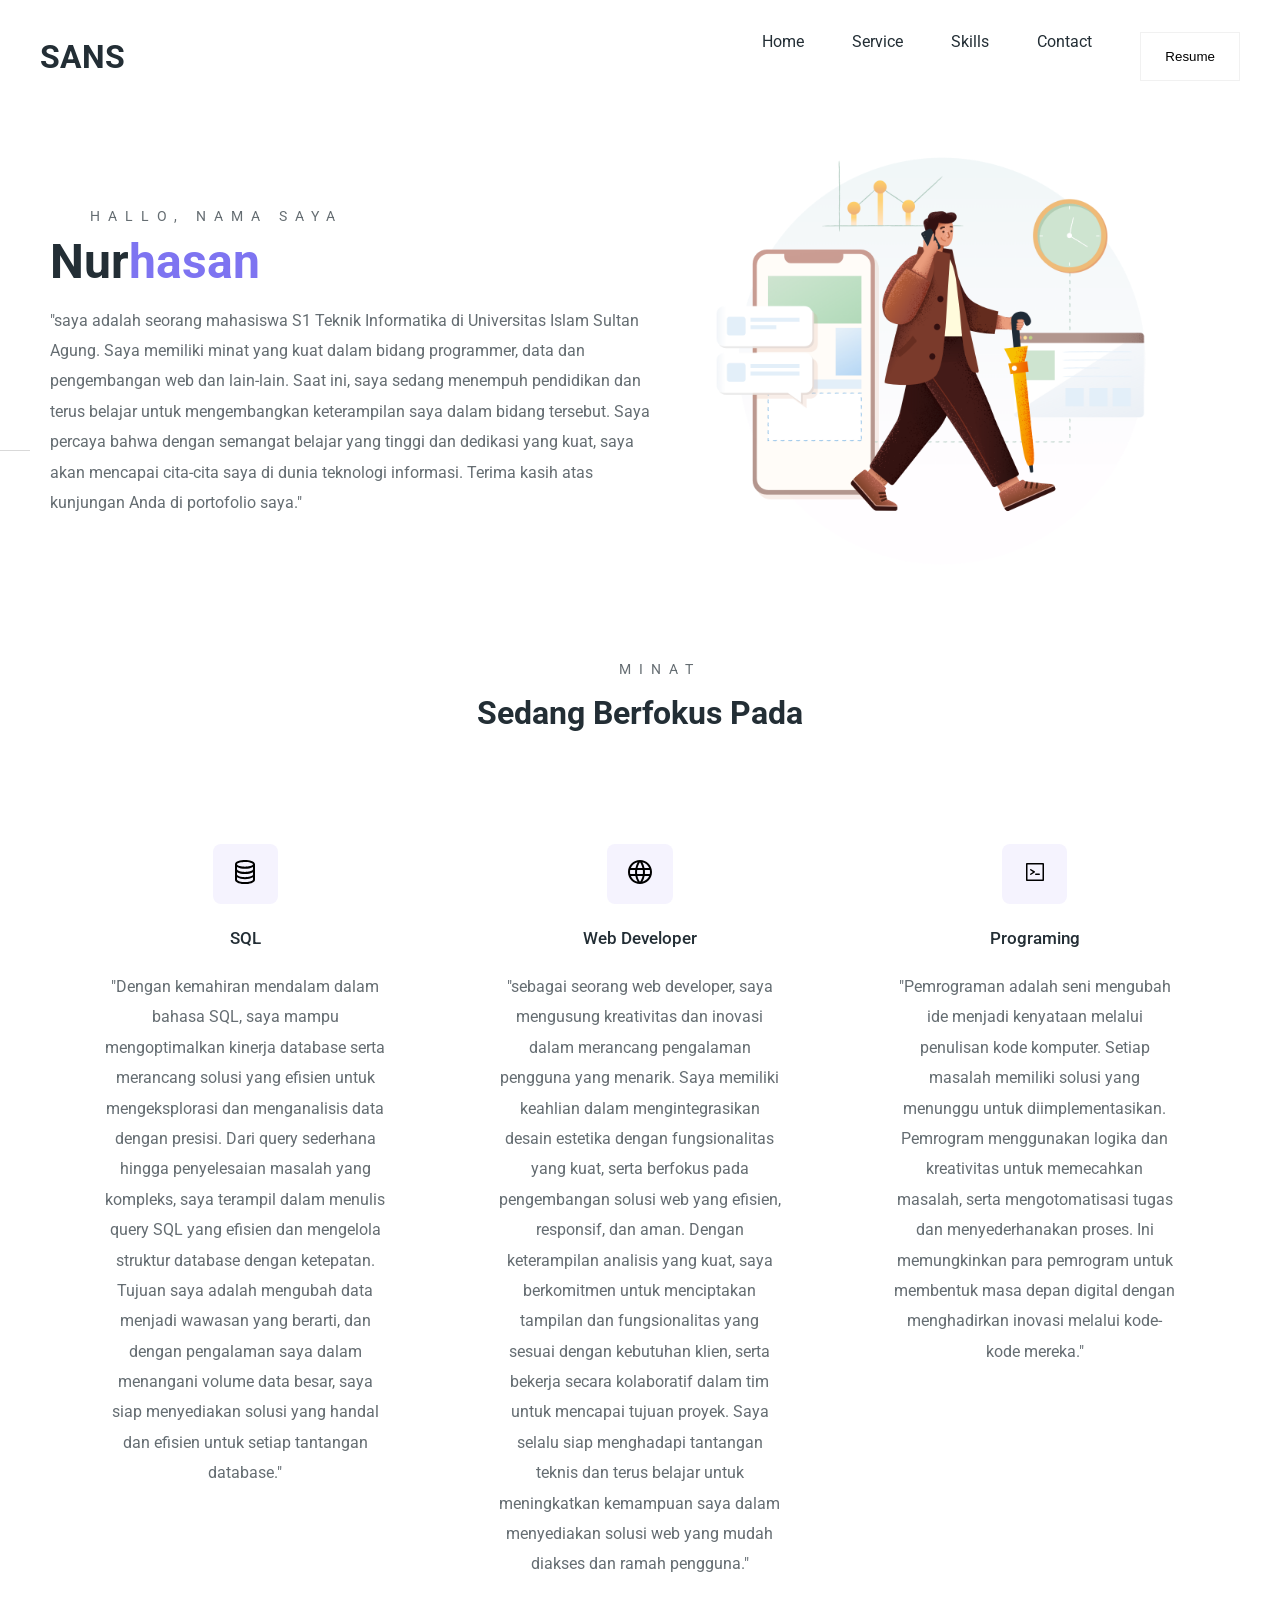
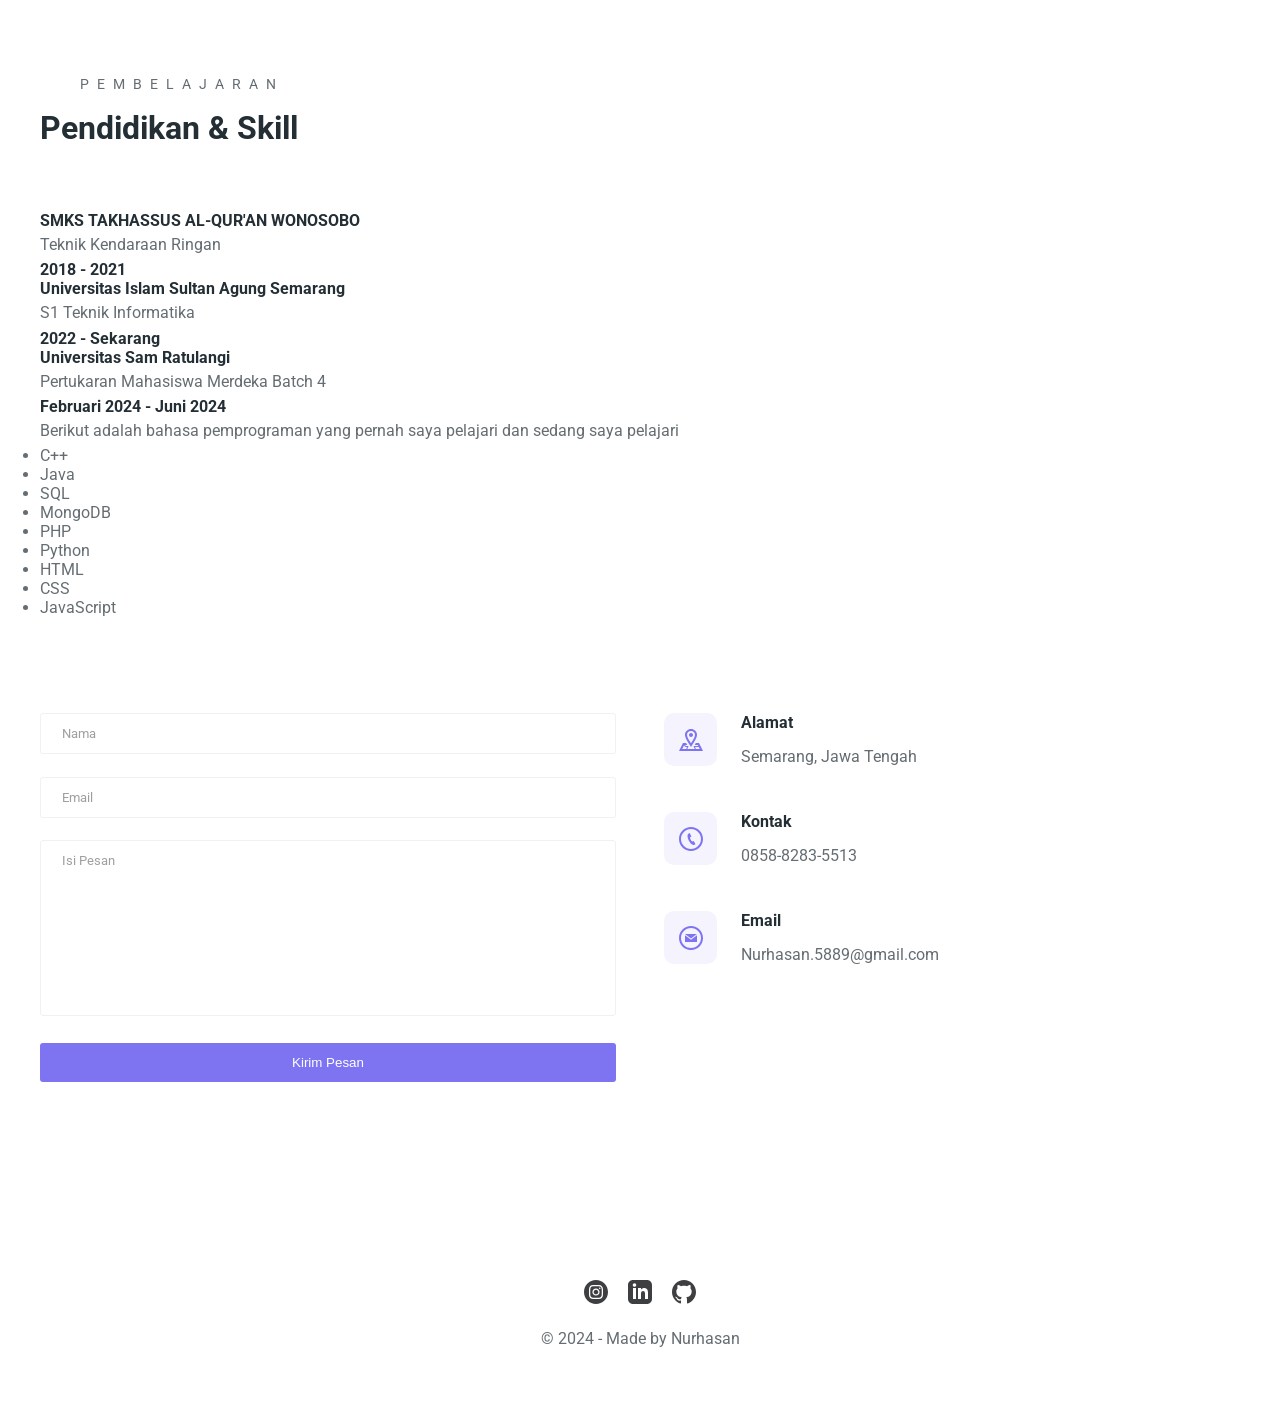
<file: index.html>
<!DOCTYPE html>
<html lang="en">
  <head>
    <meta charset="UTF-8" />
    <!--untuk standarisasi moderen -->
    <meta http-equiv="X-UA-Compatible" content="IE=edge" />
    <!-- -->
    <meta name="viewport" content="width=device-width, initial-scale=1.0" />
    <title>Nurhasan</title>
    <link rel="stylesheet" href="style/style.css" />
    <link rel="stylesheet" href="style/responsive.css">
  </head>
  <body>
    <!-- Header -->
    <header>
      <div class="main-container">
        <div class="nav">
          <div class="logo">
            <a href="/">SANS</a>
          </div>
          <nav>
            <ul>
              <li><a href="#home">Home</a></li>
              <li><a href="#Services">Service</a></li>
              <!-- <li><a href="#portofolios">Portofolio</a></li> -->
              <li><a href="#skills">Skills</a></li>
              <li><a href="#contact">Contact</a></li>
              <li>
                <a href="/images/CV_Nurhasan_New.pdf" target="_blank">
                  <button class="btn">Resume</button>
                </a>
              </li>
            </ul>
          </nav>

          <div class="burger">
            <div class="line-1"></div>
            <div class="line-2"></div>
            <div class="line-3"></div>
          </div>
        </div>
      </div>
    </header>

    <div>
      <section id="hero">
        <div class="hero-left">
          <h3 class="pre-title">Hallo, Nama Saya</h3>
          <h1 class="hero-name">Nur<span>hasan</span></h1>
          <p>
            "saya adalah seorang mahasiswa S1 Teknik Informatika di Universitas Islam Sultan Agung. 
            Saya memiliki minat yang kuat dalam bidang programmer, data dan pengembangan web dan lain-lain. Saat ini, 
            saya sedang menempuh pendidikan dan terus belajar untuk mengembangkan keterampilan saya dalam bidang tersebut. 
            Saya percaya bahwa dengan semangat belajar yang tinggi dan dedikasi yang kuat, saya akan mencapai cita-cita saya di dunia teknologi informasi. 
            Terima kasih atas kunjungan Anda di portofolio saya."
          </p>
        </div>
        <div class="hero-right">
          <img class="hero11" src="images/hero.png" alt="Person Standing" />
        </div>
      </section>
    </div>

    <!-- End of Header -->

    <!-- services -->
    <section id="Services">
      <div class="services main-container">
        <h3 class="pre-title">Minat</h3>
        <h1 class="section-title services-title">Sedang Berfokus Pada</h1>

        <div class="grid-3">
          <!-- Services pertama -->
          <div class="services">
            <div class="services-icon">
              <svg
                xmlns="http://www.w3.org/2000/svg"
                width="24"
                height="24"
                viewBox="0 0 24 24"
              >
                <path
                  d="M12.008 0c-4.225 0-10.008 1.001-10.008 4.361v15.277c0 3.362 6.209 4.362 
                10.008 4.362 3.783 0 9.992-1.001 9.992-4.361v-15.278c0-3.361-5.965-4.361-9.992-4.361zm0 
                2c3.638 0 7.992.909 7.992 2.361 0 1.581-5.104 2.361-7.992 2.361-3.412.001-8.008-.905-8.008-2.361
                0-1.584 4.812-2.361 8.008-2.361zm7.992 17.386c0 1.751-5.104 2.614-7.992 2.614-3.412 0-8.008-1.002-8.008-2.614v-2.04c2.117
                1.342 5.17 1.78 8.008 1.78 2.829 0 5.876-.438 7.992-1.78v2.04zm0-4.873c0 1.75-5.104 2.614-7.992 
                2.614-3.412-.001-8.008-1.002-8.008-2.614v-2.364c2.116 1.341 5.17 1.78 8.008 1.78 2.839 0 5.881-.442 7.992-1.78v2.364zm-7.992-2.585c-3.426 
                0-8.008-1.006-8.008-2.614v-2.371c2.117 1.342 5.17 1.78 8.008 1.78 2.829 0 5.876-.438 7.992-1.78v2.372c0 1.753-5.131 2.613-7.992 2.613z"
                />
              </svg>
            </div>
            <h4>SQL</h4>
            <p>
            "Dengan kemahiran mendalam dalam bahasa SQL, saya mampu mengoptimalkan kinerja database serta merancang solusi yang efisien untuk mengeksplorasi dan menganalisis data dengan presisi. 
            Dari query sederhana hingga penyelesaian masalah yang kompleks, saya terampil dalam menulis query SQL yang efisien dan mengelola struktur database dengan ketepatan. 
            Tujuan saya adalah mengubah data menjadi wawasan yang berarti, dan dengan pengalaman saya dalam menangani volume data besar, saya siap menyediakan solusi yang handal dan efisien untuk setiap tantangan database."
            </p>
          </div>
          <!-- ke dua -->
          <div class="services">
           <div class="services-icon">
            <svg
                      width="24"
                      height="24"
                      xmlns="http://www.w3.org/2000/svg"
                      fill-rule="evenodd"
                      clip-rule="evenodd"
                    >
                      <path
                        d="M12 
                      0c6.623 0 12 5.377 12 12s-5.377 12-12 12-12-5.377-12-12 5.377-12 12-12m2.557 16h-5.115c.546 2.46 1.441 4.114 2.558 
                      5.744 1.194-1.741 2.041-3.41 2.557-5.744m-7.157 0h-4.567c1.236 2.825 3.704 4.972 6.755 5.716-1.048-1.733-1.783-3.658-2.188-5.716m13.767 
                      0h-4.567c-.391 1.988-1.095 3.887-2.175 5.694 3.012-.763 5.517-2.895 6.742-5.694m-14.005-6h-4.962c-.267 1.313-.267 2.685 0 4h4.915c-.119-1.329-.101-2.672.047-4m7.661 
                      0h-5.647c-.165 1.326-.185 2.672-.053 4h5.753c.133-1.328.111-2.673-.053-4m6.977 0h-4.963c.148 1.328.166 2.671.048 4h4.915c.26-1.285.273-2.648 0-4m-12.156-7.729c-3.077.732-5.567 
                      2.886-6.811 5.729h4.653c.435-2.042 1.178-3.985 2.158-5.729m2.355-.048c-1.089 1.77-1.91 3.453-2.463 5.777h4.927c-.534-2.246-1.337-3.948-2.464-5.777m2.368.069c1.013 1.812 1.733 3.76 2.146 
                      5.708h4.654c-1.232-2.816-3.762-4.958-6.8-5.708"
                      />
                    </svg>
                  </div>
                  <h4>Web Developer</h4>
                  <p>
                    "sebagai seorang web developer, saya mengusung kreativitas dan inovasi dalam merancang pengalaman pengguna yang menarik. 
                    Saya memiliki keahlian dalam mengintegrasikan desain estetika dengan fungsionalitas yang kuat, serta berfokus pada pengembangan solusi web yang efisien, responsif, dan aman. 
                    Dengan keterampilan analisis yang kuat, saya berkomitmen untuk menciptakan tampilan dan fungsionalitas yang sesuai dengan kebutuhan klien, serta bekerja secara kolaboratif dalam tim untuk mencapai tujuan proyek. 
                    Saya selalu siap menghadapi tantangan teknis dan terus belajar untuk meningkatkan kemampuan saya dalam menyediakan solusi web yang mudah diakses dan ramah pengguna."
                  </p>
                </div> 

                <!-- Services Ketiga-->
                <div class="services">
                  <div class="services-icon">
                    <svg
                      xmlns="http://www.w3.org/2000/svg"
                      width="24"
                      height="24"
                      viewBox="0 0 24 24"
                      clip-rule="evenodd"
                      fill-rule="evenodd"
                      stroke-linejoin="round"
                      stroke-miterlimit="2"
                      viewBox="0 0 24 24"
                      xmlns="http://www.w3.org/2000/svg"><path
                      d="m21 
                      4c0-.478-.379-1-1-1h-16c-.62 0-1 .519-1 1v16c0 .621.52 1 1 1h16c.478 0 1-.379 1-1zm-16.5.5h15v15h-15zm2.818 5.865 2.635 1.622-2.641 1.645c-.207.146-.318.378-.318.613 
                      0 .601.682.966 1.182.613l3.511-2.257c.199-.141.318-.369.318-.614 0-.244-.119-.472-.318-.613l-3.505-2.235c-.498-.35-1.182.009-1.182.612 0 .236.111.468.318.614zm9.678 
                      3.873c0-.414-.336-.75-.75-.75h-3.5c-.413 0-.75.336-.75.75s.337.75.75.75h3.5c.414 0 .75-.336.75-.75z"
                        fill-rule="nonzero"
                      />
                    </svg>
                  </div>
                  <h4>Programing</h4>
                  <p>
                  "Pemrograman adalah seni mengubah ide menjadi kenyataan melalui penulisan kode komputer. Setiap masalah memiliki solusi yang menunggu untuk diimplementasikan. 
                  Pemrogram menggunakan logika dan kreativitas untuk memecahkan masalah, serta mengotomatisasi tugas dan menyederhanakan proses. 
                  Ini memungkinkan para pemrogram untuk membentuk masa depan digital dengan menghadirkan inovasi melalui kode-kode mereka."
                  </p>
                </div>
              </div>
            </div>
          </div>
        </div>
    </section>
    <!-- end of services -->


    <!-- Skill & Education -->
    <section id="skills">
      <div class="skills main-container">
        <h3 class="pre-title">Pembelajaran</h3>
        <h1 class="section-title">Pendidikan & Skill</h1>

        <div class="skills-grid">
          <div class="skills-left">
            <!-- 1 -->
            <div class="education">
              <div class="line">
                <div></div>
              </div>

              <div class="education-info">
                <h4 class="education-title">SMKS TAKHASSUS AL-QUR'AN WONOSOBO</h4>
                <p>Teknik Kendaraan Ringan</p>
                <h4 class="education-years">2018 - 2021</h4>
              </div>
            </div>
            <!-- 2 -->
            <div class="education">
              <div class="line">
                <div></div>
              </div>

              <div class="education-info">
                <h4 class="education-title">Universitas Islam Sultan Agung Semarang</h4>
                <p>S1 Teknik Informatika</p>
                <h4 class="education-years">2022 - Sekarang</h4>
              </div>
            </div>
            <!-- 3 -->
            <div class="education">
              <div class="line">
                <div></div>
              </div>

              <div class="education-info">
                <h4 class="education-title">Universitas Sam Ratulangi</h4>
                <p>Pertukaran Mahasiswa Merdeka Batch 4</p>
                <h4 class="education-years">Februari 2024 - Juni 2024</h4>
              </div>
            </div>
          </div>
          <div class="skills-right">
            <p>
              Berikut adalah bahasa pemprograman yang pernah saya pelajari dan sedang saya pelajari 
            </p>

            <div class="skills-list">
              <ul>
                <li>C++</li>
                <li>Java</li>
                <li>SQL</li>
                <li>MongoDB</li>
                <li>PHP</li>
              </ul>

              <ul>
                <li>Python</li>
                <li>HTML</li>
                <li>CSS</li>
                <li>JavaScript</li>
              </ul>
            </div>
          </div>
        </div>
      </div>
    </section>
    <!-- end off skil education -->

    <!-- Contact -->
    <section id="contact">
      <!-- <h3 class="pre-title">Learning Path</h3>
      <h1 class="section-title">Skills & Education</h1> -->
      <div class="contact main-container">
        <div class="contact-left">
          <form
            class="contact-form"
            action="https://formspree.io/f/moqoybwl"
            method="POST"
          >
            <div>
              <input type="text" placeholder="Nama" name="name" />
            </div>
            <div>
              <input type="Email" placeholder="Email" name="Email" />
            </div>
            <div>
              <textarea
                name="message"
                id="message"
                placeholder="Isi Pesan"
                cols="30"
                rows="10"
              ></textarea>
            </div>
            <div>
              <button class="btn-submit">Kirim Pesan</button>
            </div>
          </form>
        </div>
        <div class="contact-right">
          <!-- contack item pertama -->
          <div class="contact-item">
            <div class="contact-item-icon">
              <svg
                xmlns="http://www.w3.org/2000/svg"
                width="24"
                height="24"
                viewBox="0 0 24 24"
              >
                <path
                  d="M12 3c2.131 0 4 1.73 4 3.702 0 2.05-1.714 4.941-4 8.561-2.286-3.62-4-6.511-4-8.561 0-1.972 1.869-3.702 4-3.702zm0-2c-3.148 0-6 2.553-6 5.702 0 3.148 2.602 6.907 6 12.298 3.398-5.391 6-9.15 6-12.298 0-3.149-2.851-5.702-6-5.702zm0 8c-1.105 0-2-.895-2-2s.895-2 2-2 2 .895 2 2-.895 2-2 2zm8 6h-3.135c-.385.641-.798 1.309-1.232 2h3.131l.5 1h-4.264l-.344.544-.289.456h.558l.858 2h-7.488l.858-2h.479l-.289-.456-.343-.544h-2.042l-1.011-1h2.42c-.435-.691-.848-1.359-1.232-2h-3.135l-4 8h24l-4-8zm-12.794 6h-3.97l1.764-3.528 1.516 1.528h1.549l-.859 2zm8.808-2h3.75l1 2h-3.892l-.858-2z"/>
              </svg>
            </div>
            <div class="contact-item-detail">
              <h4>Alamat</h4>
              <p>Semarang, Jawa Tengah</p>
            </div>
          </div>
          <!-- contack item kedua -->
          <div class="contact-item">
            <div class="contact-item-icon">
              <svg
                xmlns="http://www.w3.org/2000/svg"
                width="24"
                height="24"
                viewBox="0 0 24 24"
              >
                <path
                  d="M12 2c5.514 0 10 4.486 10 10s-4.486 10-10 10-10-4.486-10-10 4.486-10 10-10zm0-2c-6.627 0-12 5.373-12 12s5.373 12 12 12 12-5.373 12-12-5.373-12-12-12zm4.5 17.311l-1.76-3.397-1.032.505c-1.12.543-3.4-3.91-2.305-4.497l1.042-.513-1.747-3.409-1.053.52c-3.601 1.877 2.117 12.991 5.8 11.308l1.055-.517z"
                />
              </svg>
            </div>
            <div class="contact-item-detail">
              <h4>Kontak</h4>
              <p>0858-8283-5513</p>
            </div>
          </div>
          <!-- contack item ketiga -->
          <div class="contact-item">
            <div class="contact-item-icon">
              <svg
                xmlns="http://www.w3.org/2000/svg"
                width="24"
                height="24"
                viewBox="0 0 24 24"
              >
                <path
                  d="M12 2.02c5.514 0 10 4.486 10 10s-4.486 10-10 10-10-4.486-10-10 4.486-10 10-10zm0-2c-6.627 0-12 5.373-12 12s5.373 12 12 12 12-5.373 12-12-5.373-12-12-12zm0 12.55l-5.992-4.57h11.983l-5.991 4.57zm0 1.288l-6-4.629v6.771h12v-6.771l-6 4.629z"
                />
              </svg>
            </div>
            <div class="contact-item-detail">
              <h4>Email</h4>
              <p>Nurhasan.5889@gmail.com</p>
            </div>
          </div>
        </div>
      </div>
    </section>
    <!-- End of contact -->

    <!-- footer -->
    <footer>
      <div class="footer-icons">
        <a href="https://www.instagram.com/nurhasan12_?igsh=aHVleXhkbWpycDJx">
          <svg
            xmlns="http://www.w3.org/2000/svg"
            width="24"
            height="24"
            viewBox="0 0 24 24"
          >
            <path
              d="M14.829 6.302c-.738-.034-.96-.04-2.829-.04s-2.09.007-2.828.04c-1.899.087-2.783.986-2.87 2.87-.033.738-.041.959-.041 2.828s.008 2.09.041 2.829c.087 1.879.967 2.783 2.87 2.87.737.033.959.041 2.828.041 1.87 0 2.091-.007 2.829-.041 1.899-.086 2.782-.988 2.87-2.87.033-.738.04-.96.04-2.829s-.007-2.09-.04-2.828c-.088-1.883-.973-2.783-2.87-2.87zm-2.829 9.293c-1.985 0-3.595-1.609-3.595-3.595 0-1.985 1.61-3.594 3.595-3.594s3.595 1.609 3.595 3.594c0 1.985-1.61 3.595-3.595 3.595zm3.737-6.491c-.464 0-.84-.376-.84-.84 0-.464.376-.84.84-.84.464 0 .84.376.84.84 0 .463-.376.84-.84.84zm-1.404 2.896c0 1.289-1.045 2.333-2.333 2.333s-2.333-1.044-2.333-2.333c0-1.289 1.045-2.333 2.333-2.333s2.333 1.044 2.333 2.333zm-2.333-12c-6.627 0-12 5.373-12 12s5.373 12 12 12 12-5.373 12-12-5.373-12-12-12zm6.958 14.886c-.115 2.545-1.532 3.955-4.071 4.072-.747.034-.986.042-2.887.042s-2.139-.008-2.886-.042c-2.544-.117-3.955-1.529-4.072-4.072-.034-.746-.042-.985-.042-2.886 0-1.901.008-2.139.042-2.886.117-2.544 1.529-3.955 4.072-4.071.747-.035.985-.043 2.886-.043s2.14.008 2.887.043c2.545.117 3.957 1.532 4.071 4.071.034.747.042.985.042 2.886 0 1.901-.008 2.14-.042 2.886z"
            />
          </svg>
        </a>
        <a href="https://www.linkedin.com/in/nurhasan12/">
          <svg
            xmlns="http://www.w3.org/2000/svg"
            width="24"
            height="24"
            viewBox="0 0 24 24"
          >
            <path
              d="M19 0h-14c-2.761 0-5 2.239-5 5v14c0 2.761 2.239 5 5 5h14c2.762 0 5-2.239 5-5v-14c0-2.761-2.238-5-5-5zm-11 19h-3v-11h3v11zm-1.5-12.268c-.966 0-1.75-.79-1.75-1.764s.784-1.764 1.75-1.764 1.75.79 1.75 1.764-.783 1.764-1.75 1.764zm13.5 12.268h-3v-5.604c0-3.368-4-3.113-4 0v5.604h-3v-11h3v1.765c1.396-2.586 7-2.777 7 2.476v6.759z"
            />
          </svg>
        </a>
        <a href="https://github.com/Nurhasan12">
          <svg
            xmlns="http://www.w3.org/2000/svg"
            width="24"
            height="24"
            viewBox="0 0 24 24"
          >
            <path
              d="M12 0c-6.626 0-12 5.373-12 12 0 5.302 3.438 9.8 8.207 11.387.599.111.793-.261.793-.577v-2.234c-3.338.726-4.033-1.416-4.033-1.416-.546-1.387-1.333-1.756-1.333-1.756-1.089-.745.083-.729.083-.729 1.205.084 1.839 1.237 1.839 1.237 1.07 1.834 2.807 1.304 3.492.997.107-.775.418-1.305.762-1.604-2.665-.305-5.467-1.334-5.467-5.931 0-1.311.469-2.381 1.236-3.221-.124-.303-.535-1.524.117-3.176 0 0 1.008-.322 3.301 1.23.957-.266 1.983-.399 3.003-.404 1.02.005 2.047.138 3.006.404 2.291-1.552 3.297-1.23 3.297-1.23.653 1.653.242 2.874.118 3.176.77.84 1.235 1.911 1.235 3.221 0 4.609-2.807 5.624-5.479 5.921.43.372.823 1.102.823 2.222v3.293c0 .319.192.694.801.576 4.765-1.589 8.199-6.086 8.199-11.386 0-6.627-5.373-12-12-12z"
            />
          </svg>
        </a>
      </div>
      <p>&#169; 2024 - Made by Nurhasan</p>
    </footer>

    <!-- end off footer -->

    <script src="scripts/main.js"></script>
  </body>
</html>
</file>
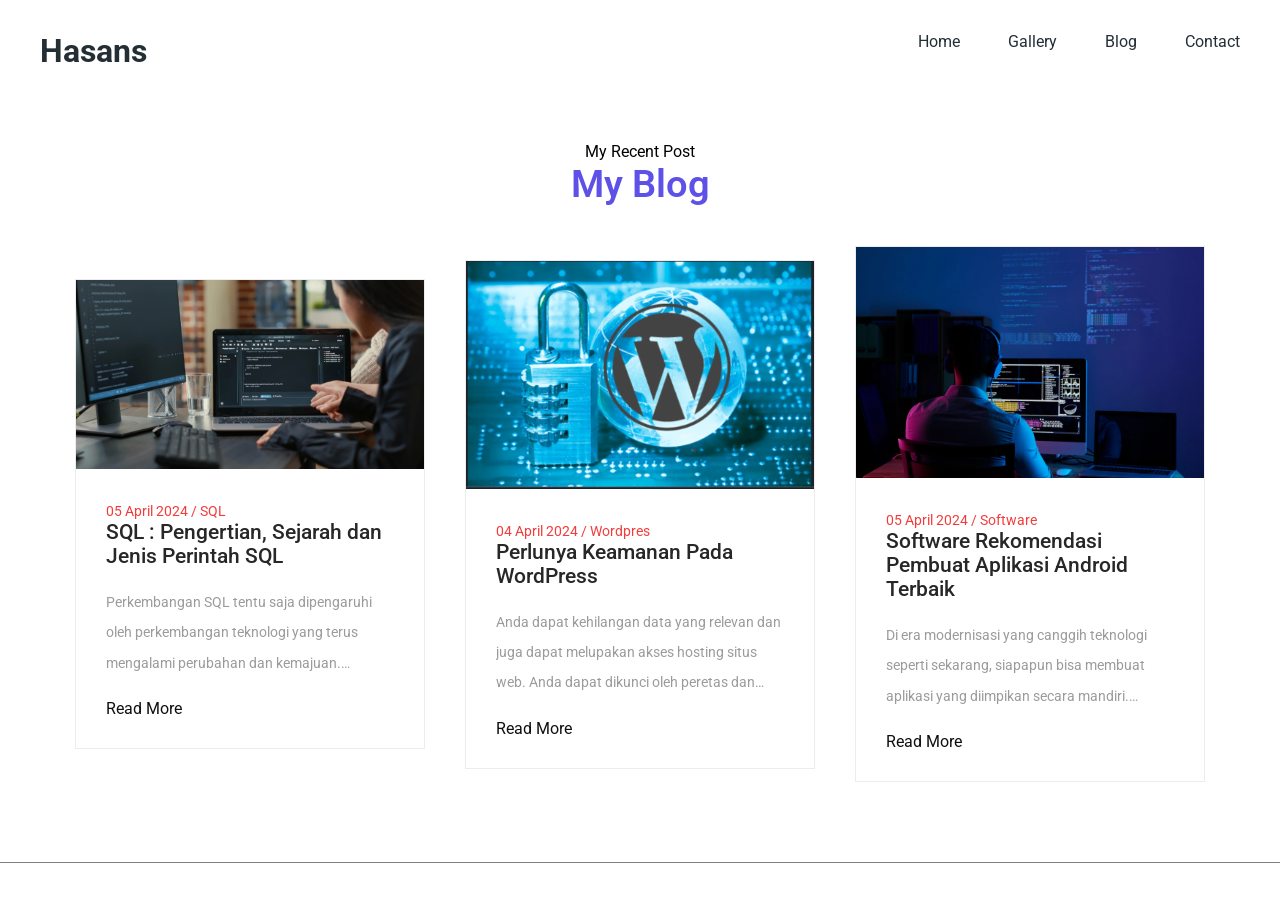
<file: Blog.html>
<!DOCTYPE html>
<html lang="en">
  <head>
    <meta charset="UTF-8" />
    <meta name="viewport" content="width=device-width, initial-scale=1.0" />
    <link rel="stylesheet" href="/style/style.css" />
    <link rel="stylesheet" href="/style/blog.css" />
    <link rel="stylesheet" href="/style/Responsive.css" />
    <title>Blog</title>
  </head>
  <body>
    <!-- Header -->
    <header>
      <div class="main-container">
        <div class="nav">
          <div class="logo">
            <a href="/">Hasans</a>
          </div>

          <nav>
            <ul>
              <li><a href="/index.html">Home</a></li>
              <li><a href="/Gallery.html">Gallery</a></li>
              <li><a href="/Blog.html">Blog</a></li>
              <li><a href="/Contact.html">Contact</a></li>
            </ul>
          </nav>
          <div class="burger">
            <div class="line1"></div>
            <div class="line2"></div>
            <div class="line3"></div>
          </div>
        </div>
      </div>
    </header>
    <!-- end header -->

    <!-- blog section -->
    <section id="blog">
      <!-- heading -->
      <div class="blog-heading">
        <span>My Recent Post</span>
        <h3>My Blog</h3>
      </div>

      <!-- blog container -->
      <div class="blog-container">
        <!-- blog 1 -->
        <div class="blog-box">
          <div class="blog-img">
            <img
              src="/Blog/SQL.png"
              alt="Blog"
            />
          </div>

          <!-- text -->
          <div class="blog-text">
            <span>05 April 2024 / SQL</span>
            <a href="https://majapahit.id/blog/2022/10/06/sql-adalah/" class="blog-title"
              >SQL : Pengertian, Sejarah dan Jenis Perintah SQL</a
            >
            <p>
              Perkembangan SQL tentu saja dipengaruhi oleh perkembangan teknologi yang terus mengalami perubahan dan kemajuan. Sehingga banyak bermunculan software keluaran terbaru, namun tidak menghilangkan keberadaan SQL.

Mungkin sebagian dari Anda masih bingung apa itu SQL ? Apa saja fungsi menggunakan SQL ini ? Nah, untuk menambah wawasan dan pengetahuan Anda sebaiknya simak ulasan berkut hingga tuntas ya.
            </p>
            <a href="https://majapahit.id/blog/2022/10/06/sql-adalah/">Read More</a>
          </div>
        </div>

         <!-- blog 2 -->
         <div class="blog-box">
          <div class="blog-img">
            <img
              src="/Blog/wordpres.png"
              alt="Blog"
            />
          </div>

          <!-- text -->
          <div class="blog-text">
            <span>04 April 2024 / Wordpres</span>
            <a href="https://majapahit.id/blog/2020/06/29/perlunya-keamanan-pada-wordpress/" class="blog-title"
              >Perlunya Keamanan Pada WordPress</a
            >
            <p>
              Anda dapat kehilangan data yang relevan dan juga dapat melupakan akses hosting situs web. Anda dapat dikunci oleh peretas dan mereka dapat dengan mudah mencuri data sensitif yang mungkin milik Anda atau pelanggan Anda.

Situs web dapat dihancurkan sekaligus. Ini akan berdampak pada reputasi merek, dan secara otomatis Anda akan mulai kehilangan Peringkat SEO Anda. Situs anda akan terdaftar dengan trafifct rendah, sehingga menyebabkan kerugian finansial.

Dari sedikit penjabaran diatas, kita sekarang mengerti mengapa penting untuk memindai situs WordPress Anda untuk keamanan. Membersihkan situs yang diretas, itu juga tanpa bantuan seorang profesional bagi pengguna non-teknis. Untuk menghindari Peretasan ikuti protokol keamanan untuk melindungi situs web Anda dari serangan berbahaya.
            </p>
            <a href="https://majapahit.id/blog/2020/06/29/perlunya-keamanan-pada-wordpress/">Read More</a>
          </div>
        </div>

         <!-- blog 3 -->
         <div class="blog-box">
          <div class="blog-img">
            <img
              src="/Blog/software.png"
              alt="Blog"
            />
          </div>

          <!-- text -->
          <div class="blog-text">
            <span>05 April 2024 / Software</span>
            <a href="https://majapahit.id/blog/2023/01/27/software-aplikasi-android-terbaik/" class="blog-title"
              >Software Rekomendasi Pembuat Aplikasi Android Terbaik</a
            >
            <p>
              Di era modernisasi yang canggih teknologi seperti sekarang, siapapun bisa membuat aplikasi yang diimpikan secara mandiri. Hadirnya software pembuat aplikasi android, adalah solusi paling mudah untuk merancang sebuah aplikasi hanya melalui smartphone.

              Bagi anda yang ingin belajar membuat aplikasi mobile, tentu sangat membutuhkan software khusus untuk membantu proses pembuatan aplikasi tersebut. Beberapa software pengembangan untuk membuat aplikasi android adalah sebagai berikut
            </p>
            <a href="https://majapahit.id/blog/2023/01/27/software-aplikasi-android-terbaik/">Read More</a>
          </div>

      </div>
    </section>
    <script src="/Script/Main.js"></script>
  </body>
</html>
</file>
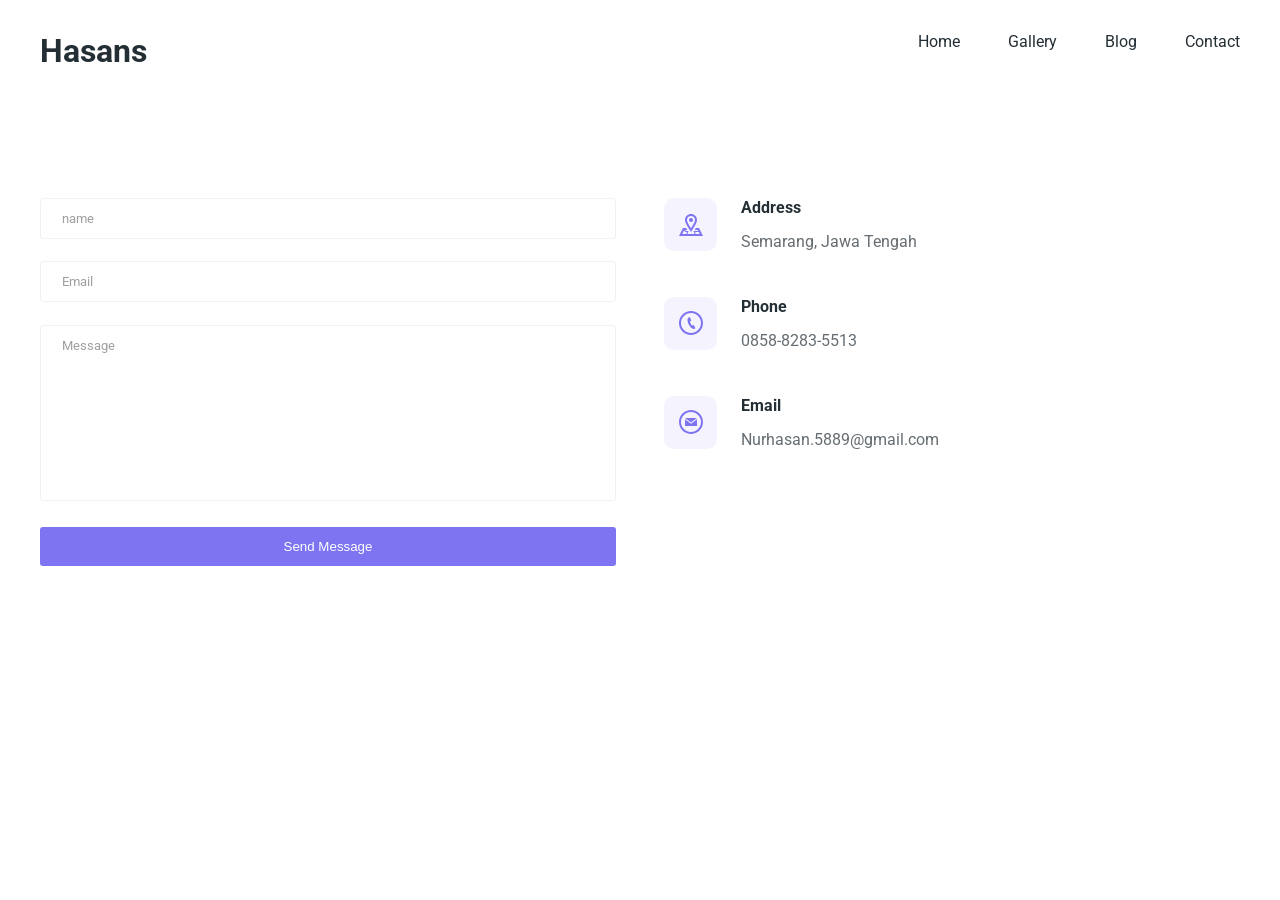
<file: Contact.html>
<!DOCTYPE html>
<html lang="en">
  <head>
    <meta charset="UTF-8" />
    <meta name="viewport" content="width=device-width, initial-scale=1.0" />
    <link rel="stylesheet" href="/style/style.css" />
    <link rel="stylesheet" href="/style/Responsive.css" />
    <title>Contact</title>
  </head>
  <body>
    <!-- Header -->
    <header>
      <div class="main-container">
        <div class="nav">
          <div class="logo">
            <a href="/">Hasans</a>
          </div>

          <nav>
            <ul>
              <li><a href="/index.html">Home</a></li>
              <li><a href="/Gallery.html">Gallery</a></li>
              <li><a href="/Blog.html">Blog</a></li>
              <li><a href="/Contact.html">Contact</a></li>
            </ul>
          </nav>
          <div class="burger">
            <div class="line1"></div>
            <div class="line2"></div>
            <div class="line3"></div>
          </div>
        </div>
      </div>
    </header>
    <!-- end header -->

    <!-- Contact -->
    <section id="contact">
      <div class="contact main-container">
        <div class="contact-left">
          <form
            class="contact-form"
            action="https://formspree.io/f/moqoybwl"
            method="POST"
          >
            <div>
              <input type="text" placeholder="name" name="name" />
            </div>
            <div>
              <input type="Email" placeholder="Email" name="Email" />
            </div>
            <div>
              <textarea
                name="message"
                id="message"
                placeholder="Message"
                cols="30"
                rows="10"
              ></textarea>
            </div>
            <div>
              <button class="btn-submit">Send Message</button>
            </div>
          </form>
        </div>
        <div class="contact-right">
          <!-- contack item pertama -->
          <div class="contact-item">
            <div class="contact-item-icon">
              <svg
                xmlns="http://www.w3.org/2000/svg"
                width="24"
                height="24"
                viewBox="0 0 24 24"
              >
                <path
                  d="M12 3c2.131 0 4 1.73 4 3.702 0 2.05-1.714 4.941-4 8.561-2.286-3.62-4-6.511-4-8.561 0-1.972 1.869-3.702 4-3.702zm0-2c-3.148 0-6 2.553-6 5.702 0 3.148 2.602 6.907 6 12.298 3.398-5.391 6-9.15 6-12.298 0-3.149-2.851-5.702-6-5.702zm0 8c-1.105 0-2-.895-2-2s.895-2 2-2 2 .895 2 2-.895 2-2 2zm8 6h-3.135c-.385.641-.798 1.309-1.232 2h3.131l.5 1h-4.264l-.344.544-.289.456h.558l.858 2h-7.488l.858-2h.479l-.289-.456-.343-.544h-2.042l-1.011-1h2.42c-.435-.691-.848-1.359-1.232-2h-3.135l-4 8h24l-4-8zm-12.794 6h-3.97l1.764-3.528 1.516 1.528h1.549l-.859 2zm8.808-2h3.75l1 2h-3.892l-.858-2z"
                />
              </svg>
            </div>
            <div class="contact-item-detail">
              <h4>Address</h4>
              <p>Semarang, Jawa Tengah</p>
            </div>
          </div>
          <!-- contack item kedua -->
          <div class="contact-item">
            <div class="contact-item-icon">
              <svg
                xmlns="http://www.w3.org/2000/svg"
                width="24"
                height="24"
                viewBox="0 0 24 24"
              >
                <path
                  d="M12 2c5.514 0 10 4.486 10 10s-4.486 10-10 10-10-4.486-10-10 4.486-10 10-10zm0-2c-6.627 0-12 5.373-12 12s5.373 12 12 12 12-5.373 12-12-5.373-12-12-12zm4.5 17.311l-1.76-3.397-1.032.505c-1.12.543-3.4-3.91-2.305-4.497l1.042-.513-1.747-3.409-1.053.52c-3.601 1.877 2.117 12.991 5.8 11.308l1.055-.517z"
                />
              </svg>
            </div>
            <div class="contact-item-detail">
              <h4>Phone</h4>
              <p>0858-8283-5513</p>
            </div>
          </div>
          <!-- contack item ketiga -->
          <div class="contact-item">
            <div class="contact-item-icon">
              <svg
                xmlns="http://www.w3.org/2000/svg"
                width="24"
                height="24"
                viewBox="0 0 24 24"
              >
                <path
                  d="M12 2.02c5.514 0 10 4.486 10 10s-4.486 10-10 10-10-4.486-10-10 4.486-10 10-10zm0-2c-6.627 0-12 5.373-12 12s5.373 12 12 12 12-5.373 12-12-5.373-12-12-12zm0 12.55l-5.992-4.57h11.983l-5.991 4.57zm0 1.288l-6-4.629v6.771h12v-6.771l-6 4.629z"
                />
              </svg>
            </div>
            <div class="contact-item-detail">
              <h4>Email</h4>
              <p>Nurhasan.5889@gmail.com</p>
            </div>
          </div>
        </div>
      </div>
    </section>
    <!-- End of contact -->
    <script src="/Script/Main.js"></script>
  </body>
</html>
</file>
<file: style/style.css>
@import url("https://fonts.googleapis.com/css2?family=Caveat&family=Indie+Flower&family=Roboto:ital,wght@0,400;0,500;0,900;1,400;1,500&display=swap");

:root {
  --primaryTextColor: #232e35; /* untuk title atau judul */
  --secondaryTextColor: #656d72; /* untuk text biasa seperti paragraf */

  --BorderColor: #f1f1f1; /* untuk border */
  --lineColor: #d9d9d9; /* untuk line color di pre title*/

  --primarybackgroundColor: #fff; /* untuk background utama */
  --secondBackgroundColor: ##fbfbfb; /* untuk background kedua */
  --thirdBackgroundColor: #f5f3fe; /* untuk background ketiga */

  --primaryIconColor: #7e74f1; /* untuk icon utama */
  --primaryIconColorHover: #5d51e8; /* untuk icon utama ketika di hover */

  --sectionPadding: 6rem 0;

  --itemBorderRadius: 0.7rem;
}

* {
  margin: 0;
  padding: 0;
  box-sizing: border-box;
}

body {
  font-family: "Roboto", sans-serif;
}

h1,
h2,
h3,
h4,
h5,
h6 {
  color: var(--primaryTextColor);
}

p {
  font-size: 1rem; /* 16px*/
  line-height: 1.9rem;
}

p,
span,
label,
input,
textarea,
li {
  color: var(--secondaryTextColor);
}

a {
  text-decoration: none;
  scroll-behavior: smooth;
}

.main-container {
  width: 1200px;
  margin: 0 auto;
}

@media screen and (max-width: 1200px) {
  .main-container {
    width: 90%;
  }
}

/* Buttons */
.btn {
  padding: 1rem 1.5rem;
  background: white;
  border: 1.5px solid var(--BorderColor);
  cursor: pointer;
  transition: 0.2s ease-in-out;
}

.btn:hover {
  box-shadow: rgba(0, 0, 0, 0.5) 0px 3px 5px;
}

/* Titles */
.section-title {
  margin: 1rem 0 4rem;
  font-size: 2rem;
}

.pre-title {
  text-transform: uppercase;
  letter-spacing: 0.5rem;
  color: var(--secondaryTextColor);
  position: inline;
  padding-left: 40px;
  width: fit-content;
  font-weight: 400;
  font-size: 0.9rem;
}

.pre-title::before {
  content: "";
  width: 30px;
  height: 1px;
  background: var(--lineColor);
  position: absolute;
  display: block;
  left: 0;
  top: 50%;
}

/* layout */
.grid-3 {
  display: grid;
  grid-template-columns: repeat(auto-fit, minmax(250px, 1fr));
  gap: 3rem;
}

/* logo and navigation menu */
.nav {
  display: flex;
  justify-content: space-between;
  padding: 2rem 0;
}

.nav ul {
  list-style: none;
  display: flex;
  gap: 3rem;
}

.logo {
  display: flex;
  align-items: center;
  font-weight: 700;
  font-size: 2rem;
}

.logo a {
  color: var(--primaryTextColor);
}

nav ul li {
  display: flex;
  align-items: center;
  display: inline-block;
}

nav ul li a {
  color: var(--primaryTextColor);
}

nav ul li a:hover {
  color: #5d51e8;
}

/* burger */
.burger div {
  width: 25px;
  height: 2px;
  background-color: #000;
  margin: 7px;
  transition: all 0.3s;
  z-index: 99;
}

.burger {
  display: none;
  z-index: 99;
  position: fixed;
  top: 33px;
  right: 35px;
}

/* hero section */
#hero {
  height: 500px;
  margin-left: 50px;
  display: grid;
  grid-template-columns: 1fr 1fr;
  align-items: center;
}

.hero-name {
  font-size: 3rem;
  font-weight: 700;
  margin: 0.5rem 0 1rem;
}
/* pewarnaan warna span */
.hero-name span {
  color: var(--primaryIconColor);
}

.hero-right img {
  width: 90%;
}

/* services section */
#services {
  padding: var(--secondaryBackgroundColor);
  padding: var(--sectionPadding);
}

.services .pre-title {
  margin: 0 auto;
}

.services-title {
  text-align: center;
}

.services {
  padding: 3rem 2rem;
  text-align: center;
  background: var(--primarybackgroundColor);
  border-radius: var(--itemBorderRadius);
}

.services h4 {
  margin: 1.5rem 0;
  font-weight: 500;
  font-size: 1.05rem;
}

.services-icon {
  background: var(--thirdBackgroundColor);
  width: fit-content;
  margin: 0 auto;
  padding: 1rem 1.3rem;
  border-radius: 0.5rem;
}

.services-icon svg {
  color: var(--primaryIconColor);
}

/* contack section */
#contact {
  padding: var(--sectionPadding);
}

.contact {
  display: grid;
  grid-template-columns: repeat(auto-fit, minmax(350px, 1fr));
  gap: 3rem;
}

.contact-form div {
  margin-bottom: 1.4rem;
}

.contact-form input,
.contact-form textarea {
  width: 100%;
  padding: 0.75rem 1.3rem;
  font-family: "Roboto", sans-serif;
  background: var(--secondBackgroundColor);
  border: 1px solid var(--BorderColor);
  border-radius: 3px;
  resize: none;
}

.contact-form input::placeholder,
.contact-form textarea::placeholder {
  color: #9d9fa1;
}

.contact-form inout:focus,
.contact-form textarea:focus {
  outline: none;
  border: 1px solid #7d7d7d;
}

.btn-submit {
  width: 100%;
  padding: 0.75rem 1.3rem;
  background-color: var(--primaryIconColor);
  color: #fff;
  border: none;
  border-radius: 3px;
  cursor: pointer;
  transition: 0.3s ease-in-out;
}

.btn-submit:hover {
  background-color: var(--primaryIconColorHover);
}

/* right colom */
.contact-item {
  display: flex;
  gap: 1.5rem;
  margin-bottom: 2.5rem;
}

.contact-item-icon {
  background: var(--thirdBackgroundColor);
  width: 53px;
  height: 53px;
  border-radius: 10px;
  display: flex;
  justify-content: center;
  align-items: center;
}

.contact-item-icon svg {
  fill: var(--primaryIconColor);
}

.contact-item-detail h4 {
  margin-bottom: 0.6rem;
}

/* footer section */

footer {
  padding: 4rem 0;
  background: var(--secondBackgroundColor);
  text-align: center;
}

.footer-icons {
  margin: 1rem;
}

.footer-icons a {
  margin: 0 0.5rem;
}

.footer-icons svg {
  fill: #3e3f40;
}

.footer-icons a:hover svg {
  fill: #000;
}
</file>
<file: style/responsive.css>
@media screen and (max-width: 1000px) {
  p {
    font-size: 0.9rem;
    line-height: 1.8rem;
  }

  .grid-3 {
    gap: 1rem;
  }

  .skills-right {
    font-size: 0.9rem;
  }
}

@media screen and (max-width: 825px) {
  /* burger */
  .burger {
    display: block;
    cursor: pointer;
  }

  .toggle-burger .line-1 {
    transform: rotate(-45deg) translate(-5px, 7px);
  }

  .toggle-burger .line-2 {
    opacity: 0;
  }

  .toggle-burger .line-3 {
    transform: rotate(45deg) translate(-5px, -7px);
  }

  /* navigation */
  nav {
    position: fixed;
    width: 50%;
    right: 0;
    top: 0;
    height: 100vh;
    flex-direction: column;
    background: var(--primarybackgroundColor);
    border-left: 1px solid var(--borderColor);
    z-index: 9;
    transform: translateX(100%);
    transition: 0.2s ease-in-out;
  }

  nav ul {
    height: 100vh;
    align-items: center;
    flex-direction: column;
    justify-content: center;
  }

  .nav-active {
    transform: translateX(0);
  }

  :root {
    --sectionPadding: 4rem 0;
  }

  .section-title {
    margin: 1.6rem;
    font-size: 0.6rem 0 2.5rem;
  }

  /* Hero section */
  #hero {
    grid-template-columns: 1fr;
    height: fit-content;
  }

  .hero-right {
    order: -1;
  }

  .hero-right {
    width: 70%;
  }

  .hero-left {
    text-align: center;
    padding-bottom: 5rem;
  }

  .hero-left .pre-title {
    margin: 0 auto;
  }

  .hero-name {
    font-size: 2.3rem;
    margin-bottom: 0.5rem;
  }

  /* skilss section */
  .skills-right {
    gap: 1rem;
  }

  /* footer section */
  footer {
    padding: 2rem 0;
  }
}

@media screen and (max-width: 640px) {
  /* title */
  .section-title {
    font-size: 1.3rem;
  }

  .pre-title {
    font-size: 1.7rem;
  }
}
</file>
<file: style/blog.css>
:root {
  --primaryIconColor: #7e74f1; /* untuk icon utama */
  --primaryIconColorHover: #5d51e8; /* untuk icon utama ketika di hover */
}

* {
  margin: 0px;
  padding: 0px;
  box-sizing: border-box;
}
a {
  text-decoration: none;
}
ul {
  list-style-type: none;
}
body {
  margin: 0px;
  padding: 0px;
}

/* blog */
#blog {
  display: flex;
  justify-content: center;
  align-items: center;
  flex-direction: column;
  padding: 40px;
  border-bottom: 1px solid rgba(0, 0, 0, 0.5);
}

.blog-heading {
  display: flex;
  justify-content: center;
  align-items: center;
  flex-direction: column;
}

.blog-heading span {
  color: black;
}

.blog-heading h3 {
  font-size: 2.4rem;
  color: var(--primaryIconColorHover);
  font-weight: 600;
}

.blog-container {
  display: flex;
  justify-content: center;
  align-items: center;
  margin: 20px 0px;
  flex-wrap: wrap;
}

.blog-box {
  width: 350px;
  background-color: #ffffff;
  border: 1px solid #ececec;
  margin: 20px;
}

.blog-img {
  width: 100%;
  height: auto;
}

.blog-img img {
  width: 100%;
  height: 100%;
  object-fit: cover;
  object-position: center;
}

.blog-text {
  padding: 30px;
  display: flex;
  flex-direction: column;
}

.blog-text span {
  color: #f33c3c;
  font-size: 0.9rem;
}

.blog-text .blog-title {
  font-size: 1.3rem;
  font-weight: 500;
  color: #272727;
}

.blog-text .blog-title:hover {
  color: #f33c3c;
  transition: all ease 0.3s;
}

.blog-text p {
  color: #9b9b9b;
  font-size: 0.9rem;
  display: -webkit-box;
  -webkit-line-clamp: 3;
  -webkit-box-orient: vertical;
  overflow: hidden;
  text-overflow: ellipsis;
  margin: 20px 0px;
}

.blog-text a {
  color: #0f0f0f;
}

.blog-text a:hover {
  color: #f33c3c;
  transition: all ease 0.3s;
}

@media (max-widht: 1250px) {
  .blog-box {
    width: 300px;
  }
}

@media (max-widht: 1000px) {
  .blog-box {
    width: 70%;
  }
}

@media (max-widht: 550px) {
  .blog-box {
    margin: 20px 10px;
    width: 100%;
  }
}
</file>
<file: style/Responsive.css>
@media screen and (max-width: 1000px) {
  p {
    font-size: 0.9rem;
    line-height: 1.8rem;
  }

  .grid-3 {
    gap: 1rem;
  }

  .skills-right {
    font-size: 0.9rem;
  }
}

@media screen and (max-width: 825px) {
  /* burger */
  .burger {
    display: block;
    cursor: pointer;
  }

  .toggle-burger .line-1 {
    transform: rotate(-45deg) translate(-5px, 7px);
  }

  .toggle-burger .line-2 {
    opacity: 0;
  }

  .toggle-burger .line-3 {
    transform: rotate(45deg) translate(-5px, -7px);
  }

  /* navigation */
  nav {
    position: fixed;
    width: 50%;
    right: 0;
    top: 0;
    height: 100vh;
    flex-direction: column;
    background: var(--primarybackgroundColor);
    border-left: 1px solid var(--borderColor);
    z-index: 9;
    transform: translateX(100%);
    transition: 0.2s ease-in-out;
  }

  nav ul {
    height: 100vh;
    align-items: center;
    flex-direction: column;
    justify-content: center;
  }

  .nav-active {
    transform: translateX(0);
  }

  :root {
    --sectionPadding: 4rem 0;
  }

  .section-title {
    margin: 1.6rem;
    font-size: 0.6rem 0 2.5rem;
  }

  /* Hero section */
  #hero {
    grid-template-columns: 1fr;
    height: fit-content;
  }

  .hero-right {
    order: -1;
  }

  .hero-right {
    width: 70%;
  }

  .hero-left {
    text-align: center;
    padding-bottom: 5rem;
  }

  .hero-left .pre-title {
    margin: 0 auto;
  }

  .hero-name {
    font-size: 2.3rem;
    margin-bottom: 0.5rem;
  }

  /* skilss section */
  .skills-right {
    gap: 1rem;
  }

  /* footer section */
  footer {
    padding: 2rem 0;
  }
}

@media screen and (max-width: 640px) {
  /* title */
  .section-title {
    font-size: 1.3rem;
  }

  .pre-title {
    font-size: 1.7rem;
  }
}
</file>
